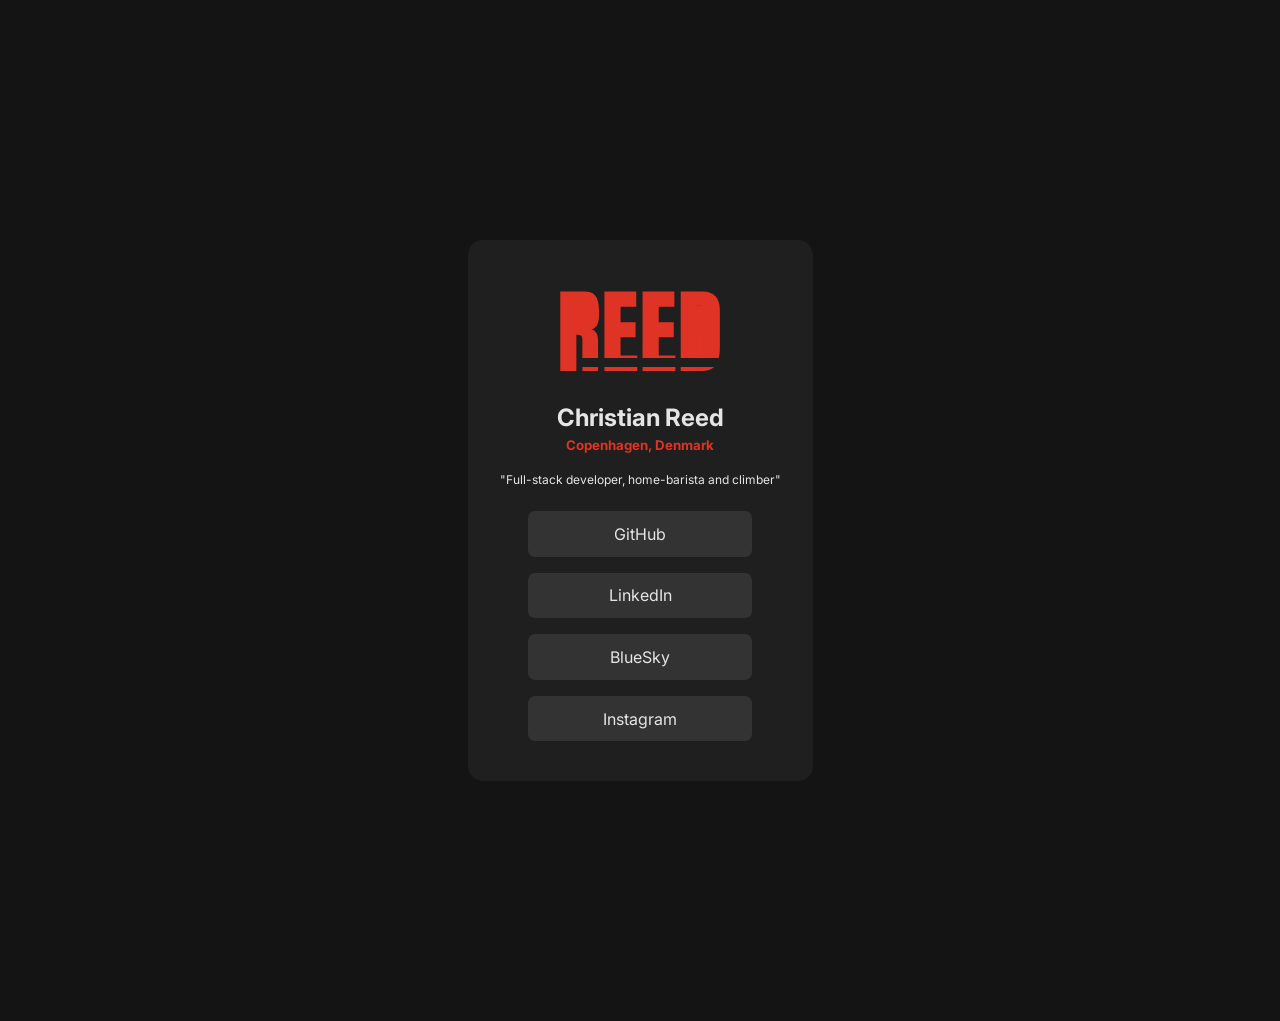
<file: docs/index.html>
<!DOCTYPE html>
<html lang="en">
	<head>
		<meta charset="UTF-8" />
		<meta name="viewport" content="width=device-width, initial-scale=1.0" />
		<link rel="stylesheet" type="text/css" href="styles.css" />
		<link rel="preconnect" href="https://fonts.googleapis.com" />
		<link rel="preconnect" href="https://fonts.gstatic.com" crossorigin />
		<link
			href="https://fonts.googleapis.com/css2?family=Inter:ital,opsz,wght@0,14..32,100..900;1,14..32,100..900&display=swap"
			rel="stylesheet" />
		<title>Socials links</title>
	</head>
	<body>
		<div id="container">
			<main>
				<article>
					<figure>
						<svg
							width="335"
							height="252"
							viewBox="0 0 197 90"
							fill="none"
							xmlns="http://www.w3.org/2000/svg">
							<rect x="15" y="17" width="19" height="24" fill="#DF3325" />
							<rect x="164" y="17" width="18" height="65" fill="#DF3325" />
							<path
								fill-rule="evenodd"
								clip-rule="evenodd"
								d="M0.341797 0.03125V98H20.1582V53.3018C22.7559 53.3018 24.6299 53.6543 25.7803 54.3594C26.9678 55.0273 27.5615 56.79 27.5615 59.6475V82H46.877V60.9277C46.877 57.0684 46.2461 53.9326 44.9844 51.5205C43.7598 49.0713 41.6074 47.5312 38.5273 46.9004C42.2754 45.6758 44.8174 43.4678 46.1533 40.2764C47.5264 37.085 48.2129 32.8174 48.2129 27.4736C48.2129 21.9443 47.7676 17.1387 46.877 13.0566C46.0234 8.9375 44.3164 5.74609 41.7559 3.48242C39.1953 1.18164 35.4102 0.03125 30.4004 0.03125H0.341797ZM46.877 93H27.5615V98H46.877V93ZM54.6699 93H95.1377V98H54.6699V93ZM95.1377 82H54.6699V0.03125H93.8574V18.957H74.5977V38.0498H93.0781V56.4746H74.5977V78.9072H95.1377V82ZM101.65 93V98H142.118V93H101.65ZM142.118 82H101.65V0.03125H140.838V18.957H121.578V38.0498H140.059V56.4746H121.578V78.9072H142.118V82ZM148.631 93V98H174.904C181.509 98 186.496 96.3333 189.866 93H148.631ZM195.438 82H148.631V0.03125H175.572C182.623 0.03125 187.93 1.99805 191.492 5.93164C195.055 9.82812 196.836 15.543 196.836 23.0762V68.9434C196.836 73.8992 196.37 78.2514 195.438 82ZM25.001 36.3242H20.2695V18.1777H24.834C26.4668 18.1777 27.5801 18.7715 28.1738 19.959C28.7676 21.1465 29.0645 23.6514 29.0645 27.4736C29.0645 33.374 27.71 36.3242 25.001 36.3242ZM171.731 80.6885H168.336V17.1758H170.507C173.179 17.1758 174.941 17.6582 175.795 18.623C176.686 19.5508 177.131 21.6475 177.131 24.9131V75.4561C177.131 78.9443 175.331 80.6885 171.731 80.6885Z"
								fill="#DF3325" />
						</svg>
					</figure>
					<header>
						<h1>Christian Reed</h1>
						<h5>Copenhagen, Denmark</h5>
					</header>
					<p>"Full-stack developer, home-barista and climber"</p>
				</article>
				<ul id="socials">
					<li>
						<a href="https://github.com/ReedorReed" target="_blank">GitHub</a>
					</li>

					<li>
						<a
							href="https://www.linkedin.com/in/christiansreed/"
							target="_blank"
							>LinkedIn</a
						>
					</li>
					<li>
						<a href="https://@reedorreed.bsky.social" target="_blank"
							>BlueSky</a
						>
					</li>

					<li>
						<a href="https://www.instagram.com/reedorreed/" target="_blank"
							>Instagram</a
						>
					</li>
				</ul>
			</main>
			<footer></footer>
		</div>
	</body>
</html>
</file>
<file: docs/styles.css>
/* Base reset */

* {
	box-sizing: border-box;
	font-family: 'Inter', sans-serif;
}

html,
body {
	margin: 0;
	padding: 0;
}

h1,
h2,
h3,
h4,
h5,
p,
figure {
	margin: 0;
}

img,
video,
svg {
	max-width: 100%;
	display: block;
}

ul,
li {
	margin: 0;
	padding: 0;
}

/* -----------container------------ */
body {
	background-color: #141414;
}

#container {
	display: flex;
	flex-direction: column;
	align-items: center;
	max-width: 1440px;
}

/* -----------main------------ */

#container main {
	margin-top: 15rem;
	margin-bottom: 15rem;
	padding: 2rem;
	background-color: #1f1f1f;
	border-radius: 15px;
}

#container main article {
	display: flex;
	flex-direction: column;
	align-items: center;
}

#container main article figure {
	margin-bottom: 1rem;
}

#container main article figure svg {
	width: 10rem;
	height: 7rem;
}

#container main article header {
	margin: 0 0 1rem 0;
	line-height: 1.5;
}
#container main article header h1 {
	text-align: center;
	color: #e5e5e5;
}
#container main article header h5 {
	text-align: center;
	color: #df3325;
}

#container main article p {
	text-align: center;
	color: #e5e5e5;
	font-size: 12px;
	margin: 0 0 1rem 0;
}

/* -----------section------------ */

#container main ul {
	display: flex;
	flex-direction: column;
	align-items: center;
	list-style-type: none;
}

#container main li {
	background-color: #333333;
	padding: 0.8rem;
	margin: 0.5rem;
	width: 14rem;
	text-align: center;
	border-radius: 7px;
}

#container main ul a {
	display: block;
	text-decoration: none;
	color: #e5e5e5;
}

#container main ul li:hover {
	background-color: #df3325;
}
</file>
